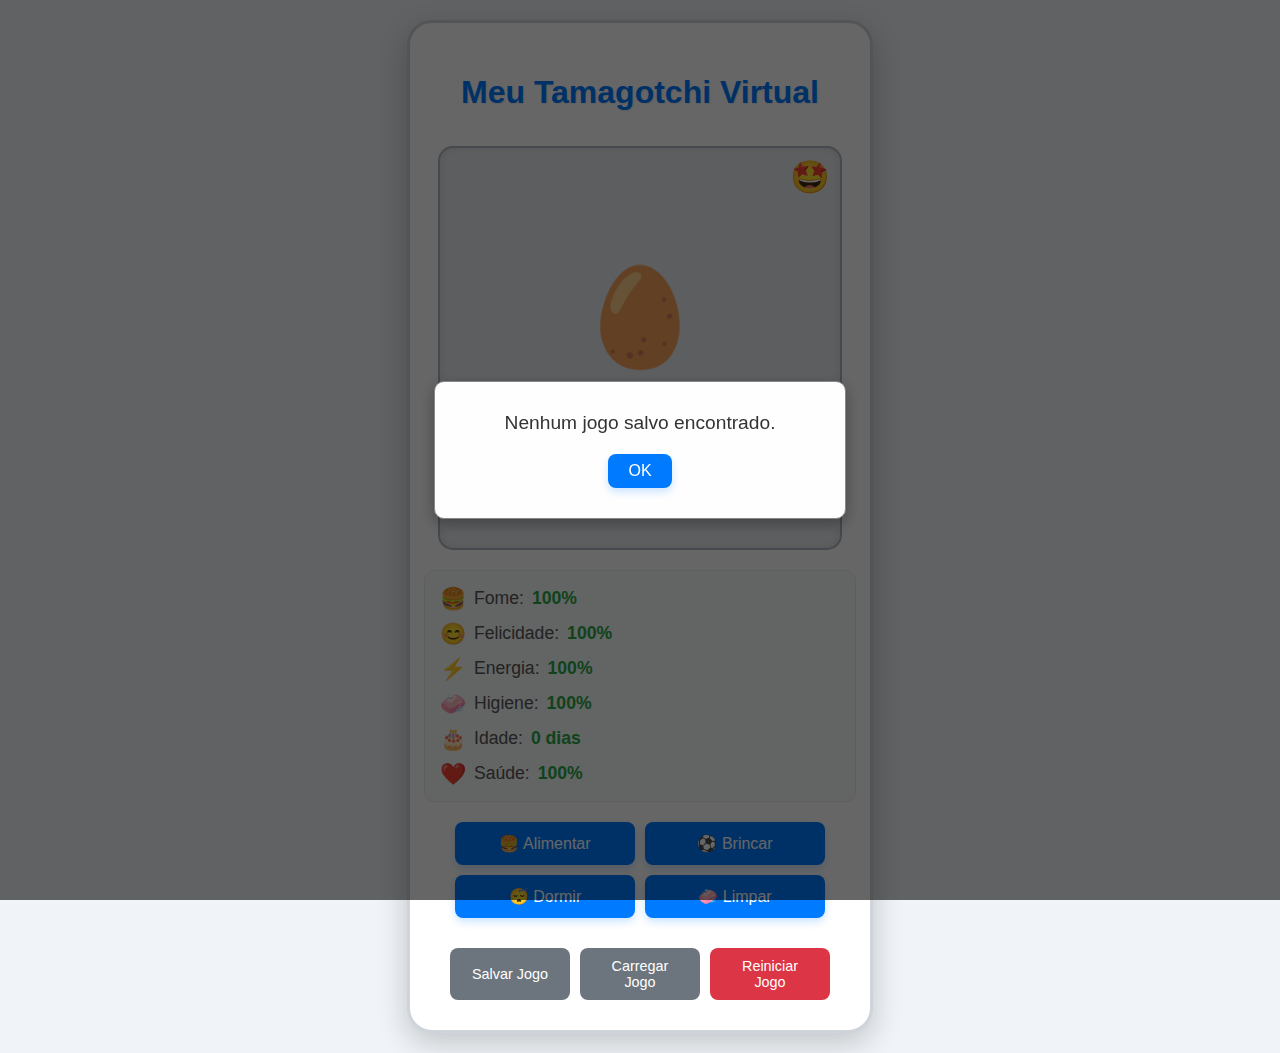
<file: index.html>
<!DOCTYPE html>
<html lang="pt-br">
<head>
    <meta charset="UTF-8">
    <meta name="viewport" content="width=device-width, initial-scale=1.0">
    <title>Meu Tamagotchi Virtual</title>
    <link rel="stylesheet" href="style.css">
</head>
<body>
    <div class="tamagotchi-container">
        <h1>Meu Tamagotchi Virtual</h1>

        <div class="tamagotchi-display">
            <div id="pet-mood" class="pet-mood">😊</div> <!-- Mood indicator -->
            <div id="pet-image" class="pet-image">🥚</div> <!-- Pet image/emoji -->
            <p id="pet-name" class="pet-name">Ovo</p>
        </div>

        <div class="status-panel">
            <div class="status-item">
                <span class="status-icon">🍔</span> Fome: <span id="status-hunger" class="status-value">100%</span>
            </div>
            <div class="status-item">
                <span class="status-icon">😊</span> Felicidade: <span id="status-happiness" class="status-value">100%</span>
            </div>
            <div class="status-item">
                <span class="status-icon">⚡</span> Energia: <span id="status-energy" class="status-value">100%</span>
            </div>
            <div class="status-item">
                <span class="status-icon">🧼</span> Higiene: <span id="status-cleanliness" class="status-value">100%</span>
            </div>
            <div class="status-item">
                <span class="status-icon">🎂</span> Idade: <span id="status-age" class="status-value">0 dias</span>
            </div>
            <div class="status-item">
                <span class="status-icon">❤️</span> Saúde: <span id="status-health" class="status-value">100%</span>
            </div>
        </div>

        <div class="action-buttons">
            <button id="action-feed" class="action-button">🍔 Alimentar</button>
            <button id="action-play" class="action-button">⚽ Brincar</button>
            <button id="action-sleep" class="action-button">😴 Dormir</button>
            <button id="action-clean" class="action-button">🧼 Limpar</button>
        </div>

        <div class="game-controls">
            <button id="save-game-btn" class="game-button secondary">Salvar Jogo</button>
            <button id="load-game-btn" class="game-button secondary">Carregar Jogo</button>
            <button id="reset-game-btn" class="game-button danger">Reiniciar Jogo</button>
        </div>

        <div id="message-box" class="modal">
            <div class="modal-content">
                <p id="message-text"></p>
                <button id="close-message-btn" class="action-button">OK</button>
            </div>
        </div>
    </div>

    <script src="script.js"></script>
</body>
</html>
</file>
<file: style.css>
body {
    font-family: 'Segoe UI', Tahoma, Geneva, Verdana, sans-serif;
    margin: 0;
    padding: 20px;
    background-color: #f0f4f8; /* Light blue-gray background */
    display: flex;
    justify-content: center;
    align-items: flex-start;
    min-height: 100vh;
    color: #333;
}

.tamagotchi-container {
    background-color: #ffffff;
    border-radius: 25px; /* Rounded corners for Tamagotchi device feel */
    box-shadow: 0 10px 30px rgba(0, 0, 0, 0.2);
    padding: 30px;
    text-align: center;
    width: 90%;
    max-width: 400px; /* Classic Tamagotchi device width */
    display: flex;
    flex-direction: column;
    align-items: center;
    gap: 20px;
    border: 3px solid #ced4da; /* Light border */
    position: relative; /* For potential absolute positioning of elements */
    overflow: hidden; /* Ensure content stays within rounded corners */
}

h1 {
    color: #007bff;
    margin-bottom: 15px;
    font-size: 2em;
    text-shadow: 1px 1px 2px rgba(0, 0, 0, 0.1);
}

.tamagotchi-display {
    background-color: #e9ecef; /* Light gray screen background */
    border: 2px solid #adb5bd;
    border-radius: 15px;
    width: 100%;
    aspect-ratio: 1 / 1; /* Square display area */
    display: flex;
    flex-direction: column;
    justify-content: center;
    align-items: center;
    position: relative;
    overflow: hidden;
    box-shadow: inset 0 0 10px rgba(0, 0, 0, 0.1);
}

.pet-mood {
    position: absolute;
    top: 10px;
    right: 10px;
    font-size: 2em;
    z-index: 1;
}

.pet-image {
    font-size: 6em; /* Large emoji for the pet */
    transition: transform 0.3s ease-in-out; /* Smooth transitions for pet actions */
}

.pet-name {
    font-size: 1.5em;
    font-weight: bold;
    color: #34495e;
    margin-top: 10px;
}

.status-panel {
    width: 100%;
    display: flex;
    flex-direction: column;
    gap: 10px;
    background-color: #f8f9fa;
    border-radius: 10px;
    padding: 15px;
    border: 1px solid #e9ecef;
}

.status-item {
    display: flex;
    align-items: center;
    gap: 8px;
    font-size: 1.1em;
    color: #555;
}

.status-icon {
    font-size: 1.2em;
    min-width: 25px; /* Ensure icons align */
    text-align: center;
}

.status-value {
    font-weight: bold;
    color: #28a745; /* Green for healthy values */
}

/* Color for low status values */
.status-value.low {
    color: #dc3545; /* Red for low values */
}

.action-buttons {
    display: flex;
    flex-wrap: wrap;
    justify-content: center;
    gap: 10px;
    width: 100%;
}

.action-button {
    background-color: #007bff;
    color: white;
    border: none;
    padding: 12px 18px;
    border-radius: 8px;
    cursor: pointer;
    font-size: 1em;
    transition: background-color 0.3s ease, transform 0.1s ease, box-shadow 0.3s ease;
    box-shadow: 0 4px 8px rgba(0, 123, 255, 0.2);
    flex: 1 1 calc(50% - 10px); /* Two buttons per row on larger screens */
    max-width: 180px;
}

.action-button:hover {
    background-color: #0056b3;
    transform: translateY(-2px);
    box-shadow: 0 6px 12px rgba(0, 123, 255, 0.3);
}

.action-button:active {
    transform: translateY(0);
    box-shadow: 0 2px 4px rgba(0, 123, 255, 0.2);
}

.game-controls {
    display: flex;
    flex-wrap: wrap;
    justify-content: center;
    gap: 10px;
    width: 100%;
    margin-top: 10px;
}

.game-button {
    background-color: #6c757d;
    color: white;
    border: none;
    padding: 10px 15px;
    border-radius: 8px;
    cursor: pointer;
    font-size: 0.9em;
    transition: background-color 0.3s ease, transform 0.1s ease;
    flex: 1 1 calc(33% - 10px); /* Three buttons per row */
    max-width: 120px;
}

.game-button:hover {
    background-color: #5a6268;
    transform: translateY(-2px);
}

.game-button.danger {
    background-color: #dc3545;
}
.game-button.danger:hover {
    background-color: #c82333;
}

/* Modal */
.modal {
    display: none; /* Hidden by default */
    position: fixed; /* Stay in place */
    z-index: 1000; /* Sit on top */
    left: 0;
    top: 0;
    width: 100%; /* Full width */
    height: 100%; /* Full height */
    overflow: auto; /* Enable scroll if needed */
    background-color: rgba(0,0,0,0.6); /* Black w/ opacity */
    justify-content: center;
    align-items: center;
}

.modal-content {
    background-color: #fefefe;
    margin: auto;
    padding: 30px;
    border: 1px solid #888;
    border-radius: 10px;
    width: 80%;
    max-width: 350px;
    box-shadow: 0 5px 15px rgba(0,0,0,0.3);
    position: relative;
    text-align: center;
}

.modal-content p {
    margin-top: 0;
    margin-bottom: 20px;
    font-size: 1.2em;
    color: #333;
}

.modal-content .action-button {
    background-color: #007bff;
    padding: 8px 20px;
    font-size: 1em;
    max-width: 100px;
    margin: 0 auto;
}

/* Responsive adjustments */
@media (max-width: 500px) {
    .tamagotchi-container {
        padding: 20px;
        width: 95%;
    }
    h1 {
        font-size: 1.8em;
    }
    .pet-image {
        font-size: 5em;
    }
    .status-item {
        font-size: 1em;
    }
    .action-button {
        flex: 1 1 100%; /* One button per row on small screens */
        max-width: none;
    }
    .game-button {
        flex: 1 1 100%; /* One button per row on small screens */
        max-width: none;
    }
    .modal-content {
        padding: 20px;
        width: 90%;
    }
}
</file>
